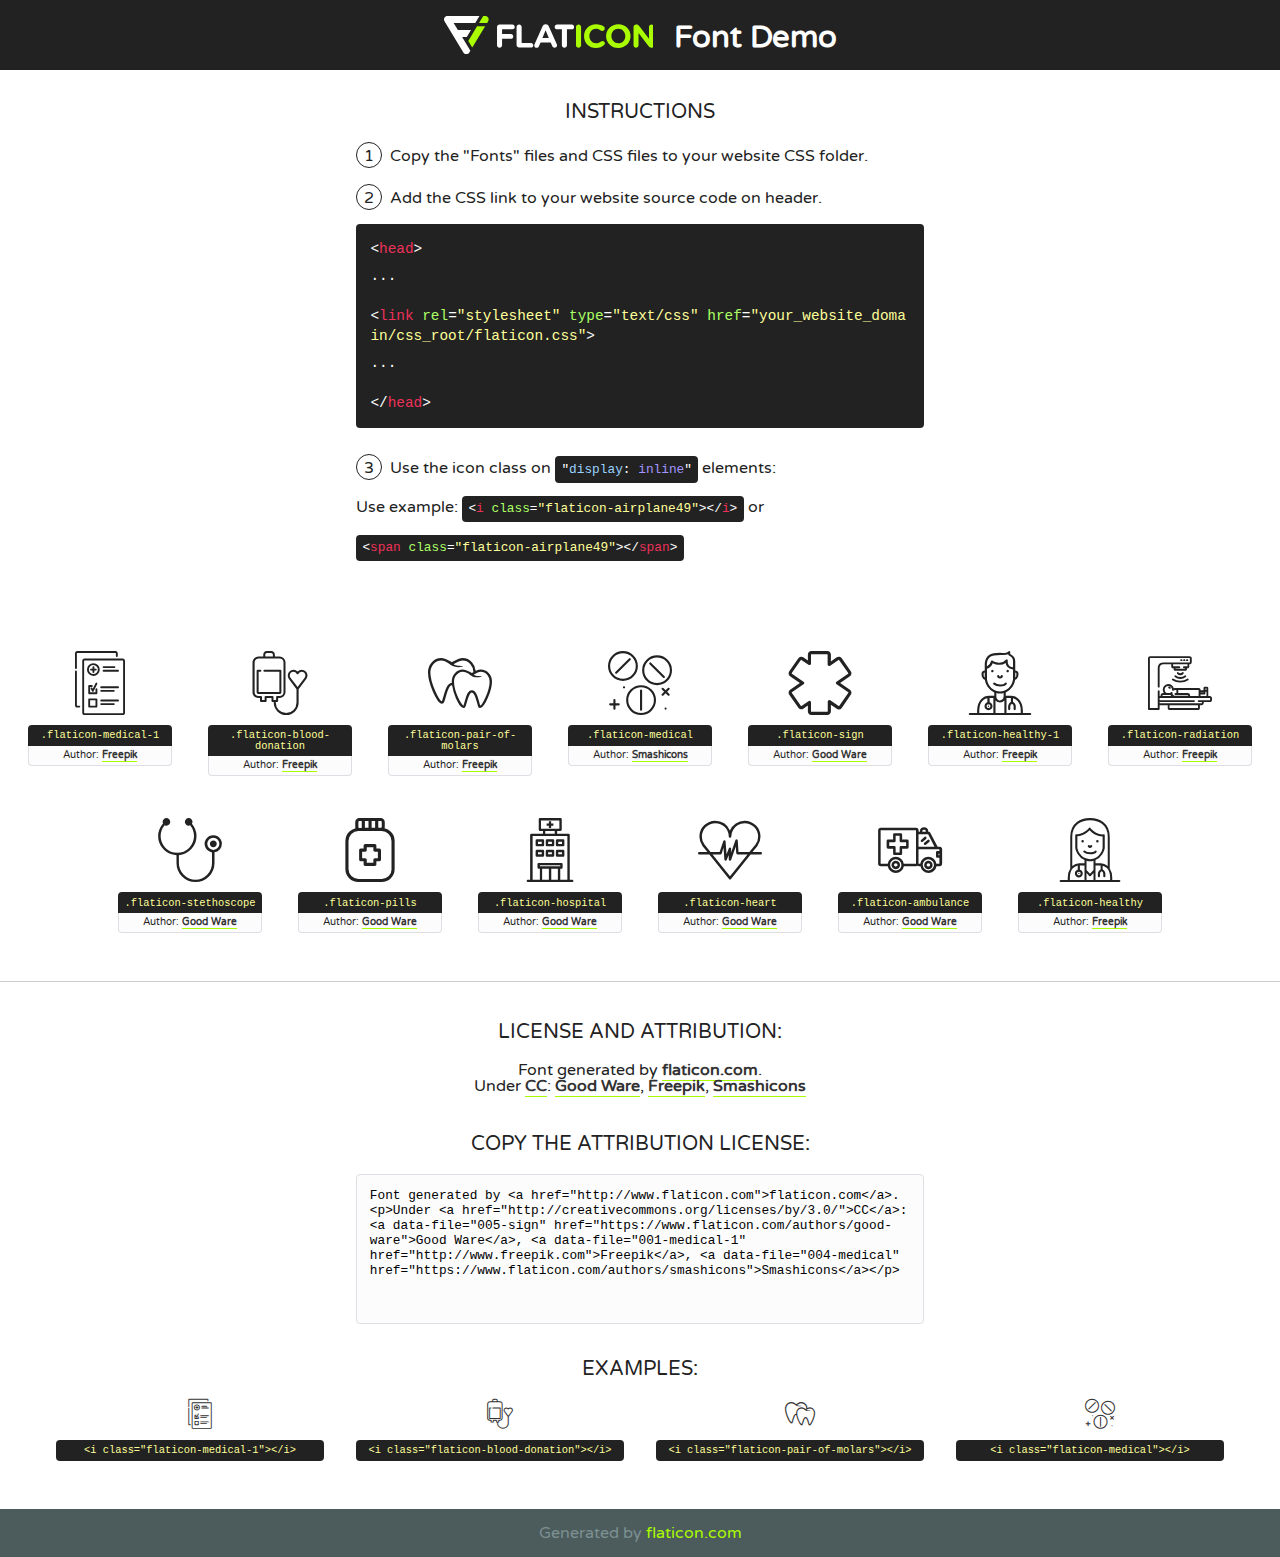
<file: fonts/flaticon/font/flaticon.html>
<!DOCTYPE html>
<!--
  Flaticon icon font: Flaticon
  Creation date: 29/01/2018 11:49
-->
<html>
<!DOCTYPE html>
<html>

<head>
    <title>Flaticon WebFont</title>
    <link href="http://fonts.googleapis.com/css?family=Varela+Round" rel="stylesheet" type="text/css" />
    <link rel="stylesheet" type="text/css" href="flaticon.css">
    <meta charset="UTF-8">
    <style>
    html, body, div, span, applet, object, iframe,
    h1, h2, h3, h4, h5, h6, p, blockquote, pre,
    a, abbr, acronym, address, big, cite, code,
    del, dfn, em, img, ins, kbd, q, s, samp,
    small, strike, strong, sub, sup, tt, var,
    b, u, i, center,
    dl, dt, dd, ol, ul, li,
    fieldset, form, label, legend,
    table, caption, tbody, tfoot, thead, tr, th, td,
    article, aside, canvas, details, embed, 
    figure, figcaption, footer, header, hgroup, 
    menu, nav, output, ruby, section, summary,
    time, mark, audio, video {
        margin: 0;
        padding: 0;
        border: 0;
        font-size: 100%;
        font: inherit;
        vertical-align: baseline;
    }
    /* HTML5 display-role reset for older browsers */
    article, aside, details, figcaption, figure, 
    footer, header, hgroup, menu, nav, section {
        display: block;
    }
    body {
        line-height: 1;
    }
    ol, ul {
        list-style: none;
    }
    blockquote, q {
        quotes: none;
    }
    blockquote:before, blockquote:after,
    q:before, q:after {
        content: '';
        content: none;
    }
    table {
        border-collapse: collapse;
        border-spacing: 0;
    }
    body {
        font-family: 'Varela Round', Helvetica, Arial, sans-serif;
        font-size: 16px;
        color: #222;
    }
    a {
        color: #333;
        border-bottom: 1px solid #a9fd00;
        font-weight: bold;
        text-decoration: none;
    }
    * {
        -moz-box-sizing: border-box;
        -webkit-box-sizing: border-box;
        box-sizing: border-box;
        margin: 0;
        padding: 0;
    }
    [class^="flaticon-"]:before, [class*=" flaticon-"]:before, [class^="flaticon-"]:after, [class*=" flaticon-"]:after {
        font-family: Flaticon;
        font-size: 30px;
        font-style: normal;
        margin-left: 20px;
        color: #333;
    }
    .wrapper {
        max-width: 600px;
        margin: auto;
        padding: 0 1em;
    }
    .title {
        font-size: 1.25em;
        text-align: center;
        margin-bottom: 1em;
        text-transform: uppercase;
    }
    header {
        text-align: center;
        background-color: #222;
        color: #fff;
        padding: 1em;
    }
    header .logo {
        width: 210px;
        height: 38px;
        display: inline-block;
        vertical-align: middle;
        margin-right: 1em;
        border: none;
    }
    header strong {
        font-size: 1.95em;
        font-weight: bold;
        vertical-align: middle;
        margin-top: 5px;
        display: inline-block;
    }
    .demo {
        margin: 2em auto;
        line-height: 1.25em;
    }
    .demo ul li {
        margin-bottom: 1em;
    }
    .demo ul li .num {
        color: #222;
        border-radius: 20px;
        display: inline-block;
        width: 26px;
        padding: 3px;
        height: 26px;
        text-align: center;
        margin-right: 0.5em;
        border: 1px solid #222;
    }
    .demo ul li code {
        background-color: #222;
        border-radius: 4px;
        padding: 0.25em 0.5em;
        display: inline-block;
        color: #fff;
        font-family: Consolas,Monaco,Lucida Console,Liberation Mono,DejaVu Sans Mono,Bitstream Vera Sans Mono,Courier New, monospace;
        font-weight: lighter;
        margin-top: 1em;
        font-size: 0.8em;
        word-break: break-all;
    }
    .demo ul li code.big {
        padding: 1em;
        font-size: 0.9em;
    }
    .demo ul li code .red {
        color: #EF3159;
    }
    .demo ul li code .green {
        color: #ACFF65;
    }
    .demo ul li code .yellow {
        color: #FFFF99;
    }
    .demo ul li code .blue {
        color: #99D3FF;
    }
    .demo ul li code .purple {
        color: #A295FF;
    }
    .demo ul li code .dots {
        margin-top: 0.5em;
        display: block;
    }
    #glyphs {
        border-bottom: 1px solid #ccc;
        padding: 2em 0;
        text-align: center;
    }
    .glyph {
        display: inline-block;
        width: 9em;
        margin: 1em;
        text-align: center;
        vertical-align: top;
        background: #FFF;
    }
    .glyph .glyph-icon {
        padding: 10px;
        display: block;
        font-family:"Flaticon";
        font-size: 64px;
        line-height: 1;
    }
    .glyph .glyph-icon:before {
        font-size: 64px;
        color: #222;
        margin-left: 0;
    }
    .class-name {
        font-size: 0.65em;
        background-color: #222;
        color: #fff;
        border-radius: 4px 4px 0 0;
        padding: 0.5em;
        color: #FFFF99;
        font-family: Consolas,Monaco,Lucida Console,Liberation Mono,DejaVu Sans Mono,Bitstream Vera Sans Mono,Courier New, monospace;
    }
    .author-name {
        font-size: 0.6em;
        background-color: #fcfcfd;
        border: 1px solid #DEDEE4;
        border-top: 0;
        border-radius: 0 0 4px 4px;
        padding: 0.5em;
    }
    .class-name:last-child {
        font-size: 10px;
        color:#888;
    }
    .class-name:last-child a {
        font-size: 10px;
        color:#555;
    }
    .class-name:last-child a:hover {
        color:#a9fd00;
    }
    .glyph > input {
        display: block;
        width: 100px;
        margin: 5px auto;
        text-align: center;
        font-size: 12px;
        cursor: text;
    }
    .glyph > input.icon-input {
        font-family:"Flaticon";
        font-size: 16px;
        margin-bottom: 10px;
    }
    .attribution .title {
        margin-top: 2em;
    }
    .attribution textarea {
        background-color: #fcfcfd;
        padding: 1em;
        border: none;
        box-shadow: none;
        border: 1px solid #DEDEE4;
        border-radius: 4px;
        resize: none;
        width: 100%;
        height: 150px;
        font-size: 0.8em;
        font-family: Consolas,Monaco,Lucida Console,Liberation Mono,DejaVu Sans Mono,Bitstream Vera Sans Mono,Courier New, monospace;
        -webkit-appearance: none;
    }
    .iconsuse {
        margin: 2em auto;
        text-align: center;
        max-width: 1200px;
    }
    .iconsuse:after {
        content: '';
        display: table;
        clear: both;
    }
    .iconsuse .image {
        float: left;
        width: 25%;
        padding: 0 1em;
    }
    .iconsuse .image p {
        margin-bottom: 1em;
    }
    .iconsuse .image span {
        display: block;
        font-size: 0.65em;
        background-color: #222;
        color: #fff;
        border-radius: 4px;
        padding: 0.5em;
        color: #FFFF99;
        margin-top: 1em;
        font-family: Consolas,Monaco,Lucida Console,Liberation Mono,DejaVu Sans Mono,Bitstream Vera Sans Mono,Courier New, monospace;
    }
    #footer {
        text-align: center;
        background-color: #4C5B5C;
        color: #7c9192;
        padding: 1em;
    }
    #footer a {
        border: none;
        color: #a9fd00;
        font-weight: normal;
    }
    @media (max-width: 960px) {
        .iconsuse .image {
            width: 50%;
        }
    }
    @media (max-width: 560px) {
        .iconsuse .image {
            width: 100%;
        }
    }
    </style>
</head>

<body class="characters-off">

    <header>
        <a href="http://www.flaticon.com" target="_blank" class="logo">
            <svg version="1.1" xmlns="http://www.w3.org/2000/svg" xmlns:xlink="http://www.w3.org/1999/xlink" xmlns:a="http://ns.adobe.com/AdobeSVGViewerExtensions/3.0/" viewBox="0 0 560.875 102.036" enable-background="new 0 0 560.875 102.036" xml:space="preserve">
                <defs>
                </defs>
                <g>
                    <g class="letters">
                        <path fill="#ffffff" d="M141.596,29.675c0-3.777,2.985-6.767,6.764-6.767h34.438c3.426,0,6.15,2.728,6.15,6.15
                        c0,3.43-2.724,6.149-6.15,6.149h-27.674v13.091h23.719c3.429,0,6.151,2.724,6.151,6.15c0,3.43-2.723,6.149-6.151,6.149h-23.719
                        v17.574c0,3.773-2.986,6.761-6.764,6.761c-3.779,0-6.764-2.989-6.764-6.761V29.675z"></path>
                        <path fill="#ffffff" d="M193.844,29.149c0-3.781,2.985-6.767,6.764-6.767c3.776,0,6.763,2.985,6.763,6.767v42.957h25.039
                        c3.426,0,6.149,2.726,6.149,6.153c0,3.425-2.723,6.15-6.149,6.15h-31.802c-3.779,0-6.764-2.986-6.764-6.768V29.149z"></path>
                        <path fill="#ffffff" d="M241.891,75.71l21.438-48.407c1.492-3.341,4.215-5.357,7.906-5.357h0.792
                        c3.686,0,6.323,2.017,7.815,5.357l21.439,48.407c0.436,0.967,0.701,1.845,0.701,2.723c0,3.602-2.809,6.501-6.414,6.501
                        c-3.161,0-5.269-1.845-6.499-4.655l-4.132-9.661h-27.059l-4.301,10.102c-1.144,2.631-3.426,4.214-6.237,4.214
                        c-3.517,0-6.24-2.81-6.24-6.325C241.1,77.64,241.451,76.677,241.891,75.71z M279.932,58.666l-8.521-20.297l-8.526,20.297H279.932
                        z"></path>
                        <path fill="#ffffff" d="M314.864,35.387H301.86c-3.429,0-6.239-2.813-6.239-6.238c0-3.429,2.811-6.24,6.239-6.24h39.533
                        c3.426,0,6.237,2.811,6.237,6.24c0,3.425-2.811,6.238-6.237,6.238h-13.001v42.785c0,3.773-2.99,6.761-6.764,6.761
                        c-3.779,0-6.764-2.989-6.764-6.761V35.387z"></path>
                        <path fill="#A9FD00" d="M352.615,29.149c0-3.781,2.985-6.767,6.767-6.767c3.774,0,6.761,2.985,6.761,6.767v49.024
                        c0,3.773-2.987,6.761-6.761,6.761c-3.781,0-6.767-2.989-6.767-6.761V29.149z"></path>
                        <path fill="#A9FD00" d="M374.132,53.836v-0.179c0-17.481,13.178-31.801,32.065-31.801c9.22,0,15.459,2.458,20.557,6.238
                        c1.402,1.054,2.637,2.985,2.637,5.357c0,3.692-2.985,6.59-6.681,6.59c-1.845,0-3.071-0.702-4.044-1.319
                        c-3.776-2.813-7.729-4.393-12.562-4.393c-10.364,0-17.831,8.611-17.831,19.154v0.173c0,10.542,7.291,19.329,17.831,19.329
                        c5.715,0,9.492-1.756,13.359-4.834c1.049-0.874,2.458-1.491,4.039-1.491c3.429,0,6.325,2.813,6.325,6.236
                        c0,2.106-1.056,3.78-2.282,4.834c-5.539,4.834-12.036,7.733-21.878,7.733C387.572,85.464,374.132,71.493,374.132,53.836z"></path>
                        <path fill="#A9FD00" d="M433.009,53.836v-0.179c0-17.481,13.79-31.801,32.766-31.801c18.981,0,32.592,14.143,32.592,31.628v0.173
                        c0,17.483-13.785,31.807-32.769,31.807C446.625,85.464,433.009,71.32,433.009,53.836z M484.224,53.836v-0.179
                        c0-10.539-7.725-19.326-18.626-19.326c-10.893,0-18.449,8.611-18.449,19.154v0.173c0,10.542,7.73,19.329,18.626,19.329
                        C476.676,72.986,484.224,64.378,484.224,53.836z"></path>
                        <path fill="#A9FD00" d="M506.233,29.321c0-3.774,2.99-6.763,6.767-6.763h1.401c3.252,0,5.183,1.583,7.029,3.953l26.093,34.265
                        V29.059c0-3.692,2.99-6.677,6.681-6.677c3.683,0,6.671,2.985,6.671,6.677v48.934c0,3.78-2.987,6.765-6.764,6.765h-0.436
                        c-3.257,0-5.188-1.581-7.034-3.953l-27.056-35.492v32.944c0,3.687-2.985,6.676-6.678,6.676c-3.683,0-6.673-2.989-6.673-6.676
                        V29.321z"></path>
                    </g>
                    <g class="insignia">
                        <path fill="#ffffff" d="M48.372,56.137h12.517l11.156-18.537H37.186L25.688,18.539h57.825L94.668,0H9.271
                        C5.925,0,2.842,1.801,1.198,4.716c-1.644,2.907-1.593,6.482,0.134,9.343l50.38,83.501c1.678,2.781,4.689,4.476,7.938,4.476
                        c3.246,0,6.257-1.695,7.935-4.476l2.898-4.804L48.372,56.137z"></path>
                        <g class="i">
                            <path fill="#A9FD00" d="M93.575,18.539h0.031v0.004l21.652,0.004l2.705-4.488c1.727-2.861,1.778-6.436,0.133-9.343
                            C116.454,1.801,113.371,0,110.026,0h-5.294L93.575,18.539z"></path>
                            <polygon fill="#A9FD00" points="88.291,27.356 64.725,66.486 75.519,84.404 109.942,27.356"></polygon>
                        </g>
                    </g>
                </g>
            </svg>
        </a>
        <strong>Font Demo</strong>
    </header>


    <section class="demo wrapper">

        <p class="title">Instructions</p>

        <ul>
            <li>
                <span class="num">1</span>Copy the "Fonts" files and CSS files to your website CSS folder.
            </li>
            <li>
                <span class="num">2</span>Add the CSS link to your website source code on header.
                <code class="big">
                    &lt;<span class="red">head</span>&gt;
                    <br/><span class="dots">...</span>
                    <br/>&lt;<span class="red">link</span> <span class="green">rel</span>=<span class="yellow">"stylesheet"</span> <span class="green">type</span>=<span class="yellow">"text/css"</span> <span class="green">href</span>=<span class="yellow">"your_website_domain/css_root/flaticon.css"</span>&gt;
                    <br/><span class="dots">...</span>
                    <br/>&lt;/<span class="red">head</span>&gt;
                </code>
            </li>

            <li>
                <p>
                    <span class="num">3</span>Use the icon class on <code>"<span class="blue">display</span>:<span class="purple"> inline</span>"</code> elements:
                    <br />
                    Use example: <code>&lt;<span class="red">i</span> <span class="green">class</span>=<span class="yellow">&quot;flaticon-airplane49&quot;</span>&gt;&lt;/<span class="red">i</span>&gt;</code> or <code>&lt;<span class="red">span</span> <span class="green">class</span>=<span class="yellow">&quot;flaticon-airplane49&quot;</span>&gt;&lt;/<span class="red">span</span>&gt;</code>
            </li>
        </ul>

    </section>




   <section id="glyphs">          
    
      
        <div class="glyph"><div class="glyph-icon flaticon-medical-1"></div>
            <div class="class-name">.flaticon-medical-1</div>
            <div class="author-name">Author: <a data-file="001-medical-1" href="http://www.freepik.com">Freepik</a> </div> 
        </div>        
        
        <div class="glyph"><div class="glyph-icon flaticon-blood-donation"></div>
            <div class="class-name">.flaticon-blood-donation</div>
            <div class="author-name">Author: <a data-file="002-blood-donation" href="http://www.freepik.com">Freepik</a> </div> 
        </div>        
        
        <div class="glyph"><div class="glyph-icon flaticon-pair-of-molars"></div>
            <div class="class-name">.flaticon-pair-of-molars</div>
            <div class="author-name">Author: <a data-file="003-pair-of-molars" href="http://www.freepik.com">Freepik</a> </div> 
        </div>        
        
        <div class="glyph"><div class="glyph-icon flaticon-medical"></div>
            <div class="class-name">.flaticon-medical</div>
            <div class="author-name">Author: <a data-file="004-medical" href="https://www.flaticon.com/authors/smashicons">Smashicons</a> </div> 
        </div>        
        
        <div class="glyph"><div class="glyph-icon flaticon-sign"></div>
            <div class="class-name">.flaticon-sign</div>
            <div class="author-name">Author: <a data-file="005-sign" href="https://www.flaticon.com/authors/good-ware">Good Ware</a> </div> 
        </div>        
        
        <div class="glyph"><div class="glyph-icon flaticon-healthy-1"></div>
            <div class="class-name">.flaticon-healthy-1</div>
            <div class="author-name">Author: <a data-file="006-healthy-1" href="http://www.freepik.com">Freepik</a> </div> 
        </div>        
        
        <div class="glyph"><div class="glyph-icon flaticon-radiation"></div>
            <div class="class-name">.flaticon-radiation</div>
            <div class="author-name">Author: <a data-file="007-radiation" href="http://www.freepik.com">Freepik</a> </div> 
        </div>        
        
        <div class="glyph"><div class="glyph-icon flaticon-stethoscope"></div>
            <div class="class-name">.flaticon-stethoscope</div>
            <div class="author-name">Author: <a data-file="008-stethoscope" href="https://www.flaticon.com/authors/good-ware">Good Ware</a> </div> 
        </div>        
        
        <div class="glyph"><div class="glyph-icon flaticon-pills"></div>
            <div class="class-name">.flaticon-pills</div>
            <div class="author-name">Author: <a data-file="009-pills" href="https://www.flaticon.com/authors/good-ware">Good Ware</a> </div> 
        </div>        
        
        <div class="glyph"><div class="glyph-icon flaticon-hospital"></div>
            <div class="class-name">.flaticon-hospital</div>
            <div class="author-name">Author: <a data-file="010-hospital" href="https://www.flaticon.com/authors/good-ware">Good Ware</a> </div> 
        </div>        
        
        <div class="glyph"><div class="glyph-icon flaticon-heart"></div>
            <div class="class-name">.flaticon-heart</div>
            <div class="author-name">Author: <a data-file="011-heart" href="https://www.flaticon.com/authors/good-ware">Good Ware</a> </div> 
        </div>        
        
        <div class="glyph"><div class="glyph-icon flaticon-ambulance"></div>
            <div class="class-name">.flaticon-ambulance</div>
            <div class="author-name">Author: <a data-file="012-ambulance" href="https://www.flaticon.com/authors/good-ware">Good Ware</a> </div> 
        </div>        
        
        <div class="glyph"><div class="glyph-icon flaticon-healthy"></div>
            <div class="class-name">.flaticon-healthy</div>
            <div class="author-name">Author: <a data-file="013-healthy" href="http://www.freepik.com">Freepik</a> </div> 
        </div>        
        

    </section>



    <section class="attribution wrapper"   style="text-align:center;">

      <div class="title">License and attribution:</div><div class="attrDiv">Font generated by <a href="http://www.flaticon.com">flaticon.com</a>. <div><p>Under <a href="http://creativecommons.org/licenses/by/3.0/">CC</a>: <a data-file="005-sign" href="https://www.flaticon.com/authors/good-ware">Good Ware</a>, <a data-file="001-medical-1" href="http://www.freepik.com">Freepik</a>, <a data-file="004-medical" href="https://www.flaticon.com/authors/smashicons">Smashicons</a></p>  </div>
      </div>
      <div class="title">Copy the Attribution License:</div>

    <textarea onclick="this.focus();this.select();">Font generated by &lt;a href=&quot;http://www.flaticon.com&quot;&gt;flaticon.com&lt;/a&gt;. <p>Under <a href="http://creativecommons.org/licenses/by/3.0/">CC</a>: <a data-file="005-sign" href="https://www.flaticon.com/authors/good-ware">Good Ware</a>, <a data-file="001-medical-1" href="http://www.freepik.com">Freepik</a>, <a data-file="004-medical" href="https://www.flaticon.com/authors/smashicons">Smashicons</a></p>  
     </textarea>

    </section>

    <section class="iconsuse">

          <div class="title">Examples:</div>            
             
            <div class="image">
                <p>
                    <i class="glyph-icon flaticon-medical-1"></i> 
                    <span>&lt;i class=&quot;flaticon-medical-1&quot;&gt;&lt;/i&gt;</span>
                </p>
            </div>
            
            <div class="image">
                <p>
                    <i class="glyph-icon flaticon-blood-donation"></i> 
                    <span>&lt;i class=&quot;flaticon-blood-donation&quot;&gt;&lt;/i&gt;</span>
                </p>
            </div>
            
            <div class="image">
                <p>
                    <i class="glyph-icon flaticon-pair-of-molars"></i> 
                    <span>&lt;i class=&quot;flaticon-pair-of-molars&quot;&gt;&lt;/i&gt;</span>
                </p>
            </div>
            
            <div class="image">
                <p>
                    <i class="glyph-icon flaticon-medical"></i> 
                    <span>&lt;i class=&quot;flaticon-medical&quot;&gt;&lt;/i&gt;</span>
                </p>
            </div>
                       
        </div>
                            
    </section>

<div id="footer">
    <div>Generated by <a href="http://www.flaticon.com">flaticon.com</a>
    </div>
</div>



</body>
</html>
</file>
<file: fonts/flaticon/font/flaticon.css>
/*
  	Flaticon icon font: Flaticon
  	Creation date: 29/01/2018 11:49
  	*/

@font-face {
  font-family: "Flaticon";
  src: url("./Flaticon.eot");
  src: url("./Flaticon.eot?#iefix") format("embedded-opentype"),
       url("./Flaticon.woff") format("woff"),
       url("./Flaticon.ttf") format("truetype"),
       url("./Flaticon.svg#Flaticon") format("svg");
  font-weight: normal;
  font-style: normal;
}

@media screen and (-webkit-min-device-pixel-ratio:0) {
  @font-face {
    font-family: "Flaticon";
    src: url("./Flaticon.svg#Flaticon") format("svg");
  }
}

[class^="flaticon-"]:before, [class*=" flaticon-"]:before,
[class^="flaticon-"]:after, [class*=" flaticon-"]:after {   
  font-family: Flaticon;
  font-style: normal;
}

.flaticon-medical-1:before { content: "\f100"; }
.flaticon-blood-donation:before { content: "\f101"; }
.flaticon-pair-of-molars:before { content: "\f102"; }
.flaticon-medical:before { content: "\f103"; }
.flaticon-sign:before { content: "\f104"; }
.flaticon-healthy-1:before { content: "\f105"; }
.flaticon-radiation:before { content: "\f106"; }
.flaticon-stethoscope:before { content: "\f107"; }
.flaticon-pills:before { content: "\f108"; }
.flaticon-hospital:before { content: "\f109"; }
.flaticon-heart:before { content: "\f10a"; }
.flaticon-ambulance:before { content: "\f10b"; }
.flaticon-healthy:before { content: "\f10c"; }
</file>
